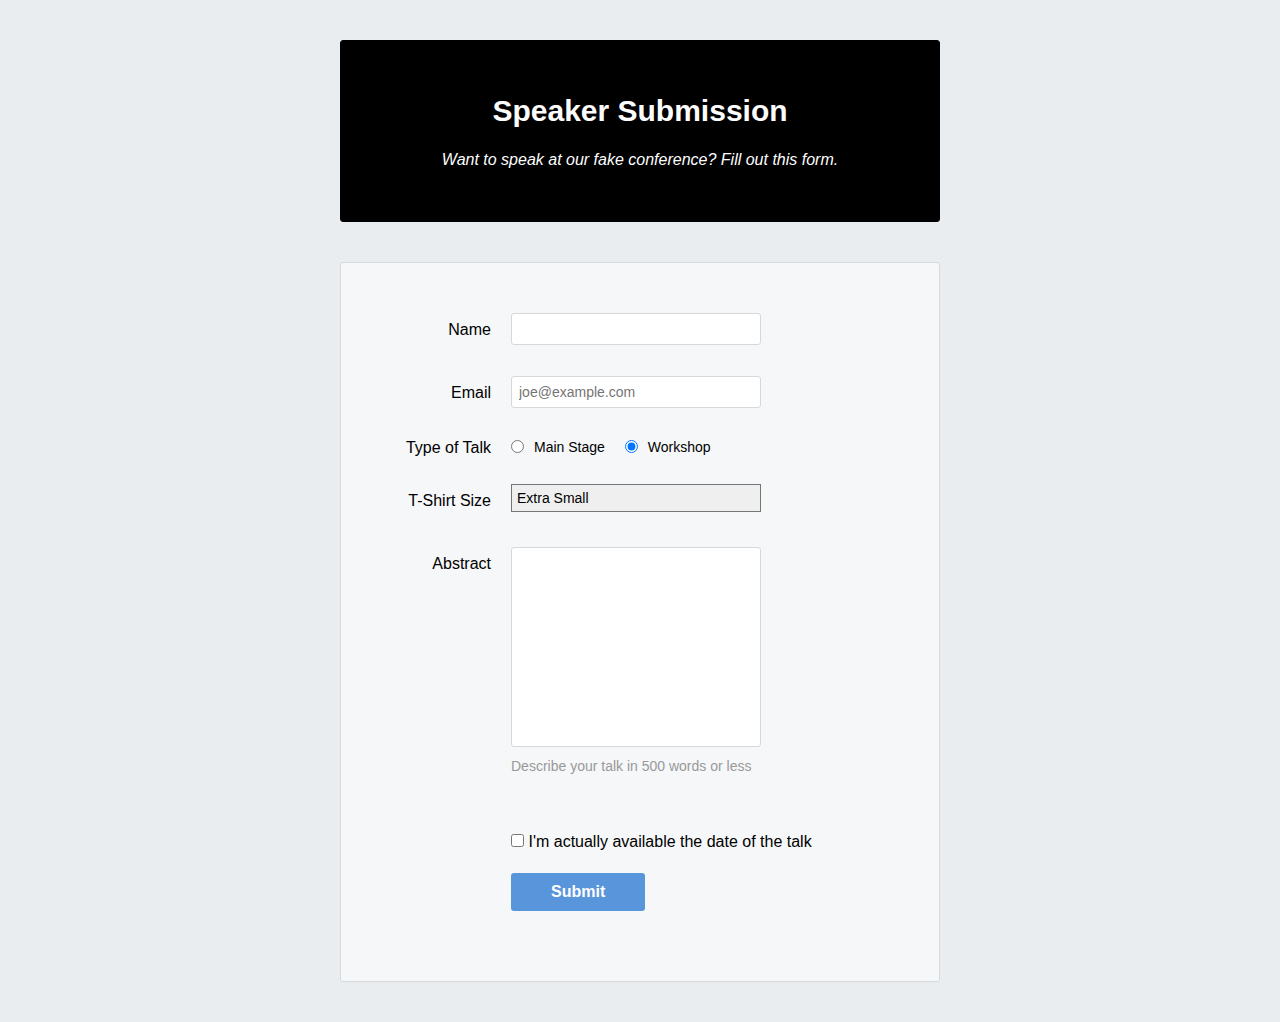
<file: index.html>
<!DOCTYPE html>
<html lang="en">
  <head>
    <meta charset="UTF-8" />
    <meta http-equiv="X-UA-Compatible" content="IE=edge" />
    <meta name="viewport" content="width=device-width, initial-scale=1.0" />
    <link rel="stylesheet" href="style.css" />
    <title>HTML Forms</title>
  </head>
  <body>
    <header class="speaker-form-header">
      <h1>Speaker Submission</h1>
      <p><em>Want to speak at our fake conference? Fill out this form.</em></p>
    </header>
    <form action="/server/" method="GET" class="speaker-form">
      <div class="form-row">
        <label for="full-name">Name</label>
        <input type="text" id="full-name" name="full-name" />
      </div>

      <div class="form-row">
        <label for="email">Email</label>
        <input
          type="email"
          id="email"
          name="email"
          placeholder="joe@example.com"
        />
      </div>

      <fieldset class="legacy-form-row">
        <legend>Type of Talk</legend>

        <input
          id="talk-type-1"
          type="radio"
          name="talk-type"
          value="main-stage"
        />
        <label for="talk-type-1" class="radio-label">Main Stage</label>

        <input
          id="talk-type-2"
          type="radio"
          name="talk-type"
          value="workshop"
          checked
        />
        <label for="talk-type-2" class="radio-label">Workshop</label>
      </fieldset>

      <div class="form-row">
        <label for="t-shirt">T-Shirt Size</label>
        <select name="t-shirt" id="t-shirt">
          <option value="xs">Extra Small</option>
          <option value="s">Small</option>
          <option value="m">Medium</option>
          <option value="l">Large</option>
        </select>
      </div>

      <div class="form-row">
        <label for="abstract">Abstract</label>
        <textarea name="abstract" id="abstract"></textarea>
        <p class="instructions">Describe your talk in 500 words or less</p>
      </div>

      <div class="form-row">
        <label for="available" class="checkbox-label">
          <input
            type="checkbox"
            id="available"
            name="available"
            value="is-available"
          />
          <span>I'm actually available the date of the talk</span>
        </label>
      </div>

      <div class="form-row">
        <button>Submit</button>
      </div>
    </form>
  </body>
</html>
</file>
<file: style.css>
* {
  margin: 0;
  padding: 0;
  box-sizing: border-box;
}

body {
  background-color: #eaedf0;
  font-family: "Helvetica", "Arial", sans-serif;
  font-size: 16px;
  line-height: 1.3;

  display: flex;
  flex-direction: column;
  align-items: center;
}

img {
  width: 300px;
}
.speaker-form-header {
  color: #fdfdfd;
  text-align: center;
  background-color: #000000;
  border: 1px solid #000000;
  border-radius: 3px;

  width: 80%;
  margin: 40px 0;
  padding: 50px;
}

.speaker-form-header h1 {
  font-size: 30px;
  margin-bottom: 20px;
}

.speaker-form {
  color: #000000;
  background-color: #f6f7f8;
  border: 1px solid #d6d9dc;
  border-radius: 3px;

  width: 80%;
  padding: 50px;
  margin: 0 0 40px 0;
}

.form-row {
  margin-bottom: 40px;
  display: flex;
  justify-content: flex-start;
  flex-direction: column;
  flex-wrap: wrap;
}

.form-row input[type="text"] {
  background-color: #ffffff;
  border: 1px solid #d6d9dc;
  border-radius: 3px;
  width: 100%;
  padding: 7px;
  font-size: 14px;
}

.form-row input[type="email"] {
  background-color: #ffffff;
  border: 1px solid #d6d9dc;
  border-radius: 3px;
  width: 100%;
  padding: 7px;
  font-size: 14px;
}

.form-row label {
  margin-bottom: 15px;
}

.form-row input[type="text"]:invalid,
.form-row input[type="email"]:invalid {
  border: 1px solid #d55c5f;
  color: #d55c5f;
  box-shadow: none;
}

.legacy-form-row {
  border: none;
  margin-bottom: 40px;
}

.legacy-form-row legend {
  margin-bottom: 15px;
}

.legacy-form-row .radio-label {
  display: block;
  font-size: 14px;
  padding: 0 20px 0 10px;
}

.legacy-form-row input[type="radio"] {
  margin-top: 2px;
}

.legacy-form-row .radio-label,
.legacy-form-row input[type="radio"] {
  float: left;
}

.form-row select {
  width: 100%;
  padding: 5px;
  font-size: 14px;
  -webkit-appearance: none;
}

.form-row textarea {
  font-family: "Helvetica", "Arial", sans-serif;
  font-size: 14px;

  border: 1px solid #d6d9dc;
  border-radius: 3px;

  min-height: 200px;
  margin-bottom: 10px;
  padding: 7px;
  resize: none;
}

.form-row .instructions {
  color: #999999;
  font-size: 14px;
  margin-bottom: 30px;
}

.form-row .checkbox-label {
  margin-bottom: 0;
}

.form-row button {
  font-size: 16px;
  font-weight: bold;

  color: #ffffff;
  background-color: #5995da;

  border: none;
  border-radius: 3px;

  padding: 10px 40px;
  cursor: pointer;
}

.form-row button:hover {
  background-color: #76aeed;
}

.form-row button:active {
  background-color: #407fc7;
}

@media only screen and (min-width: 700px) {
  .speaker-form-header,
  .speaker-form {
    width: 600px;
  }
  .form-row {
    flex-direction: row;
    align-items: flex-start; /* To avoid stretching */
    margin-bottom: 20px;
  }
  .form-row label {
    text-align: right;
    width: 120px;
    margin-top: 7px;
    padding-right: 20px;
  }

  .form-row input[type="text"],
  .form-row input[type="email"],
  .form-row select,
  .form-row textarea {
    width: 250px;
    height: initial;
  }

  .legacy-form-row {
    margin-bottom: 10px;
  }
  .legacy-form-row legend {
    width: 120px;
    text-align: right;
    padding-right: 20px;
  }
  .legacy-form-row legend {
    float: left;
  }
  .form-row .instructions {
    margin-left: 120px;
  }

  .form-row .checkbox-label {
    margin-left: 120px;
    width: auto;
  }

  .form-row button {
    margin-left: 120px;
  }
}
</file>
